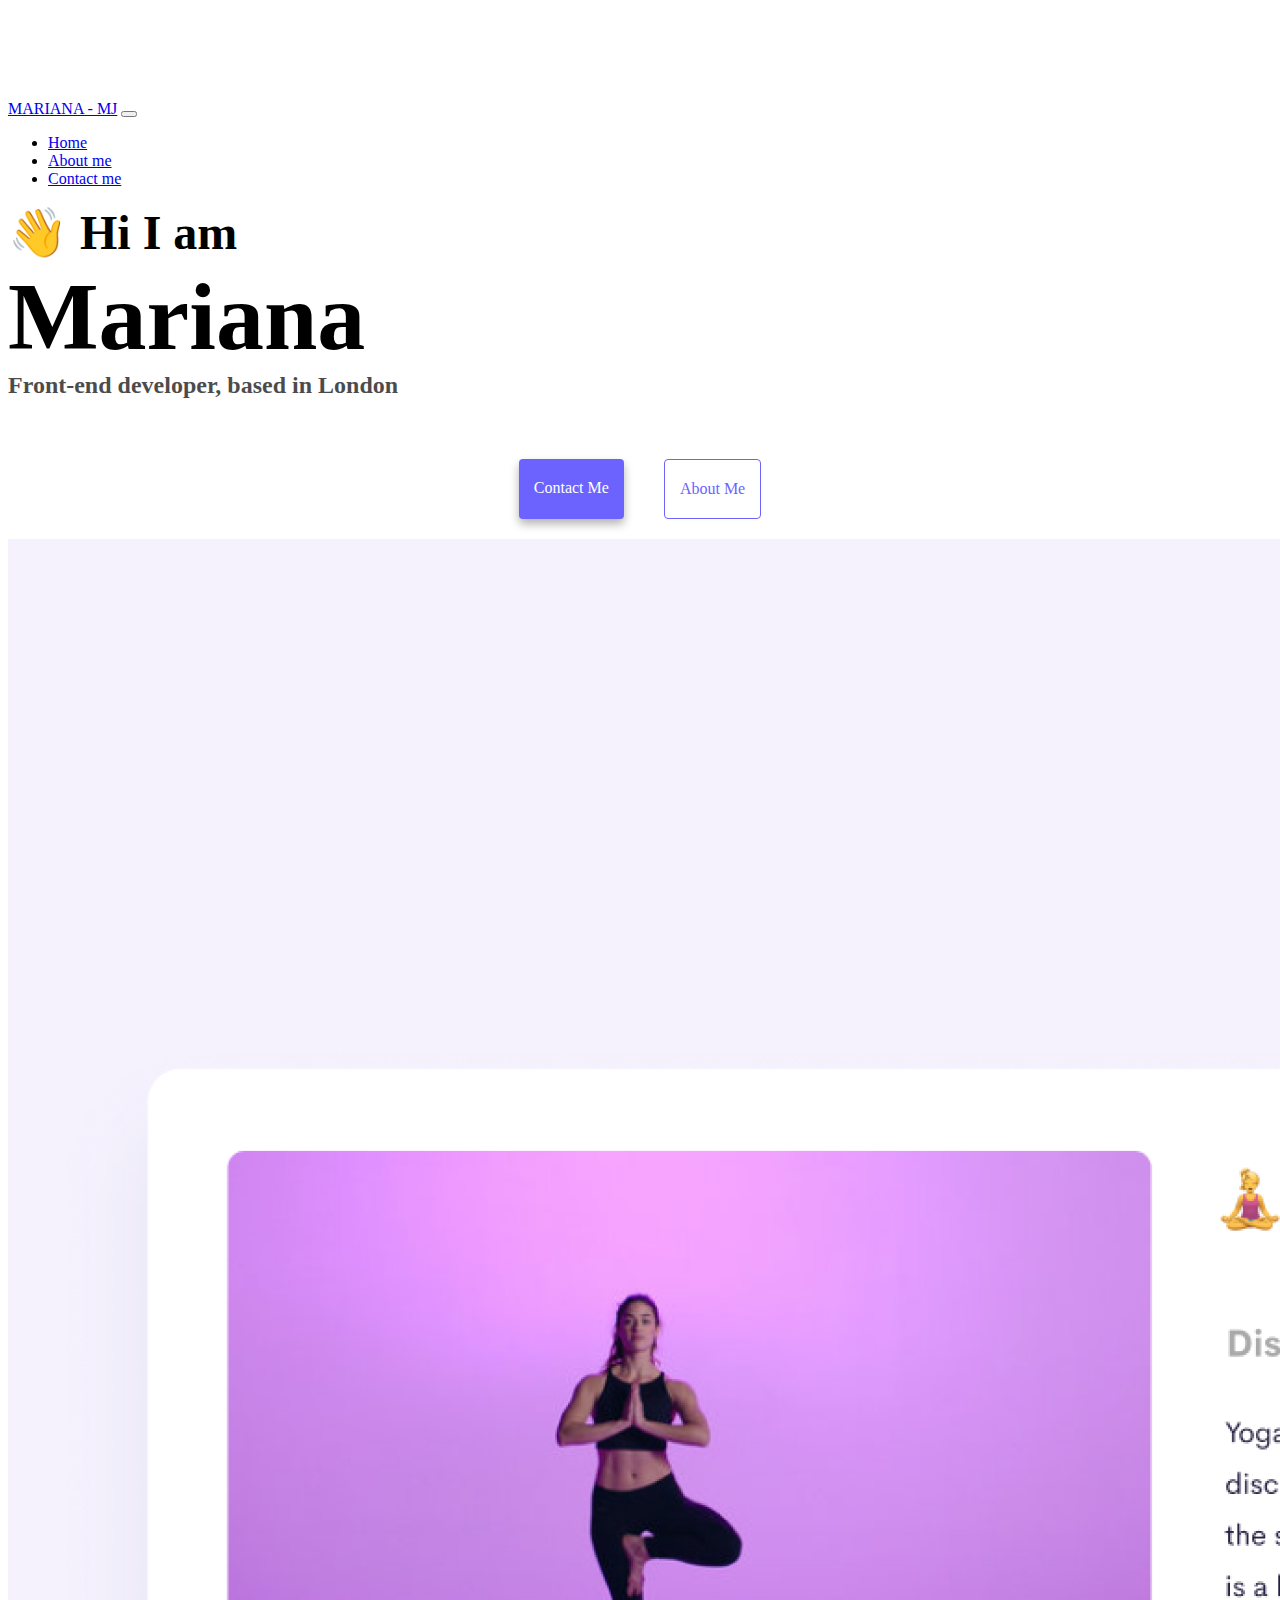
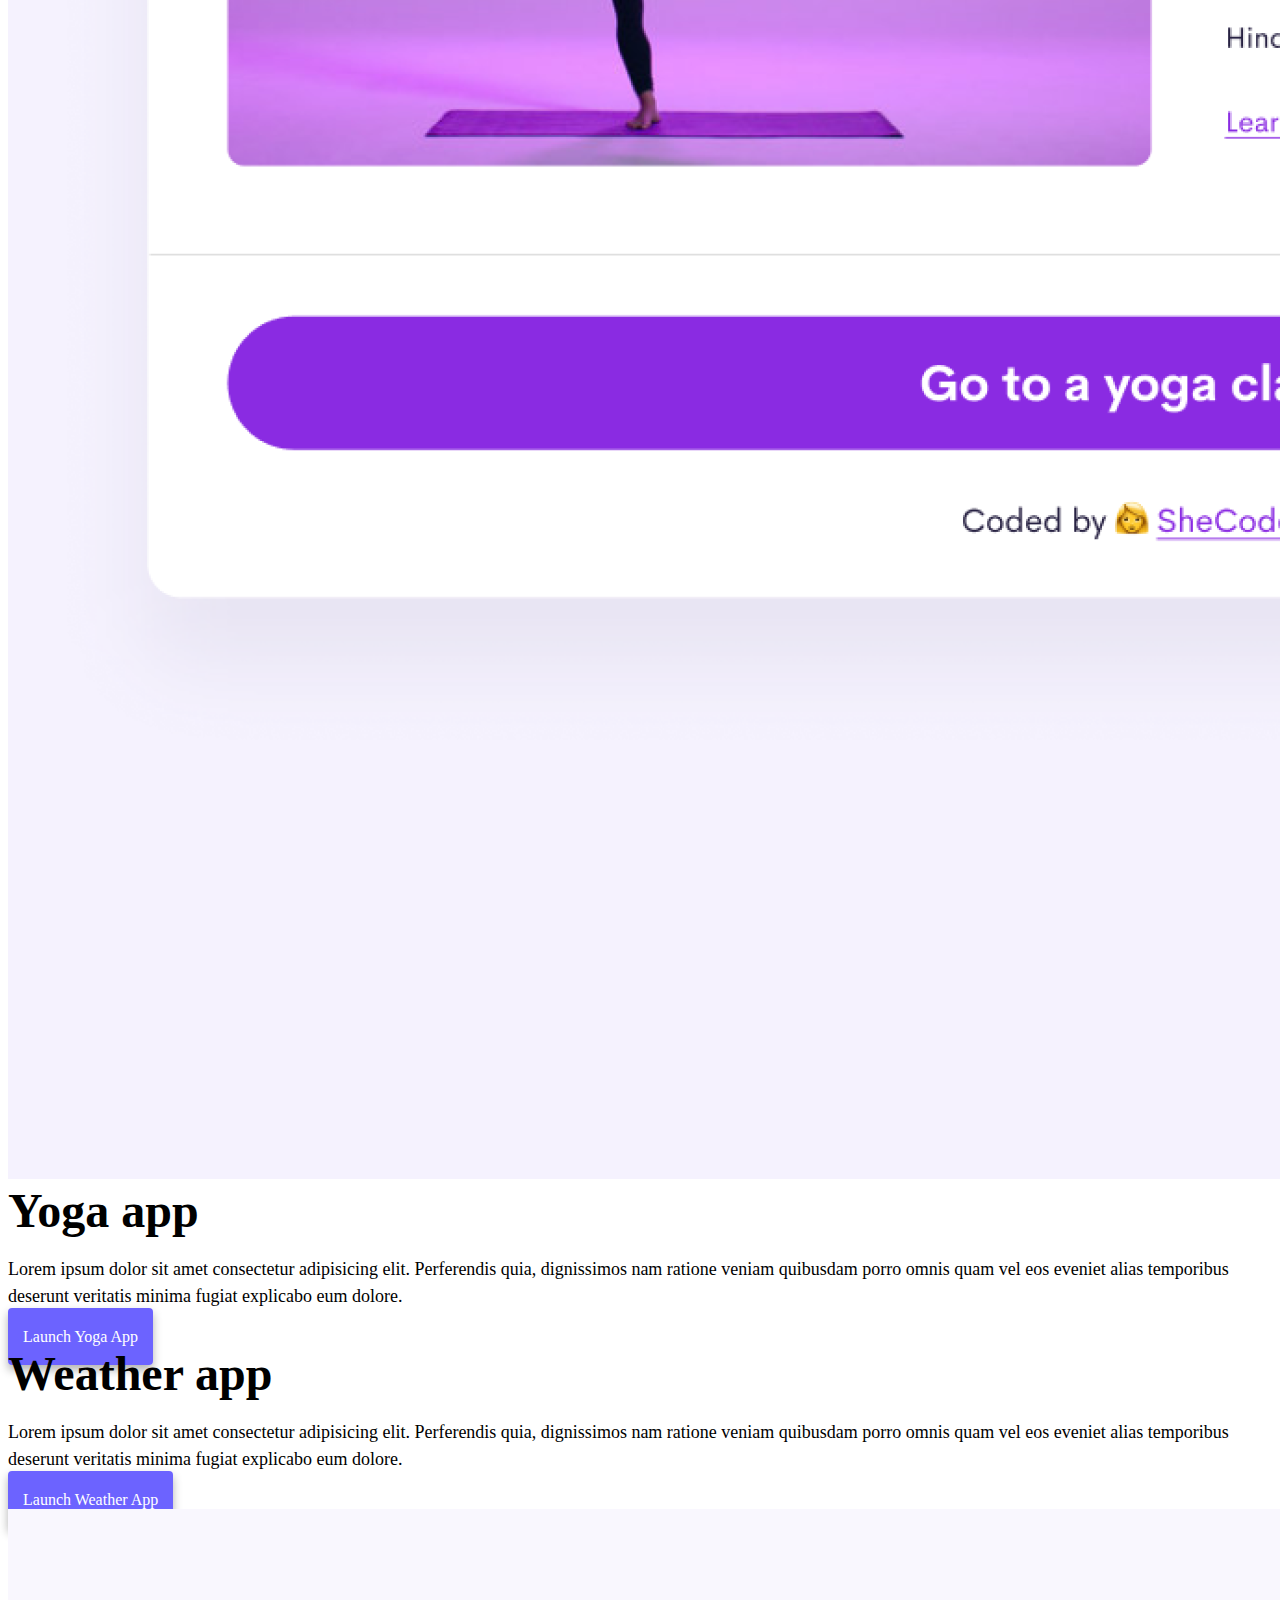
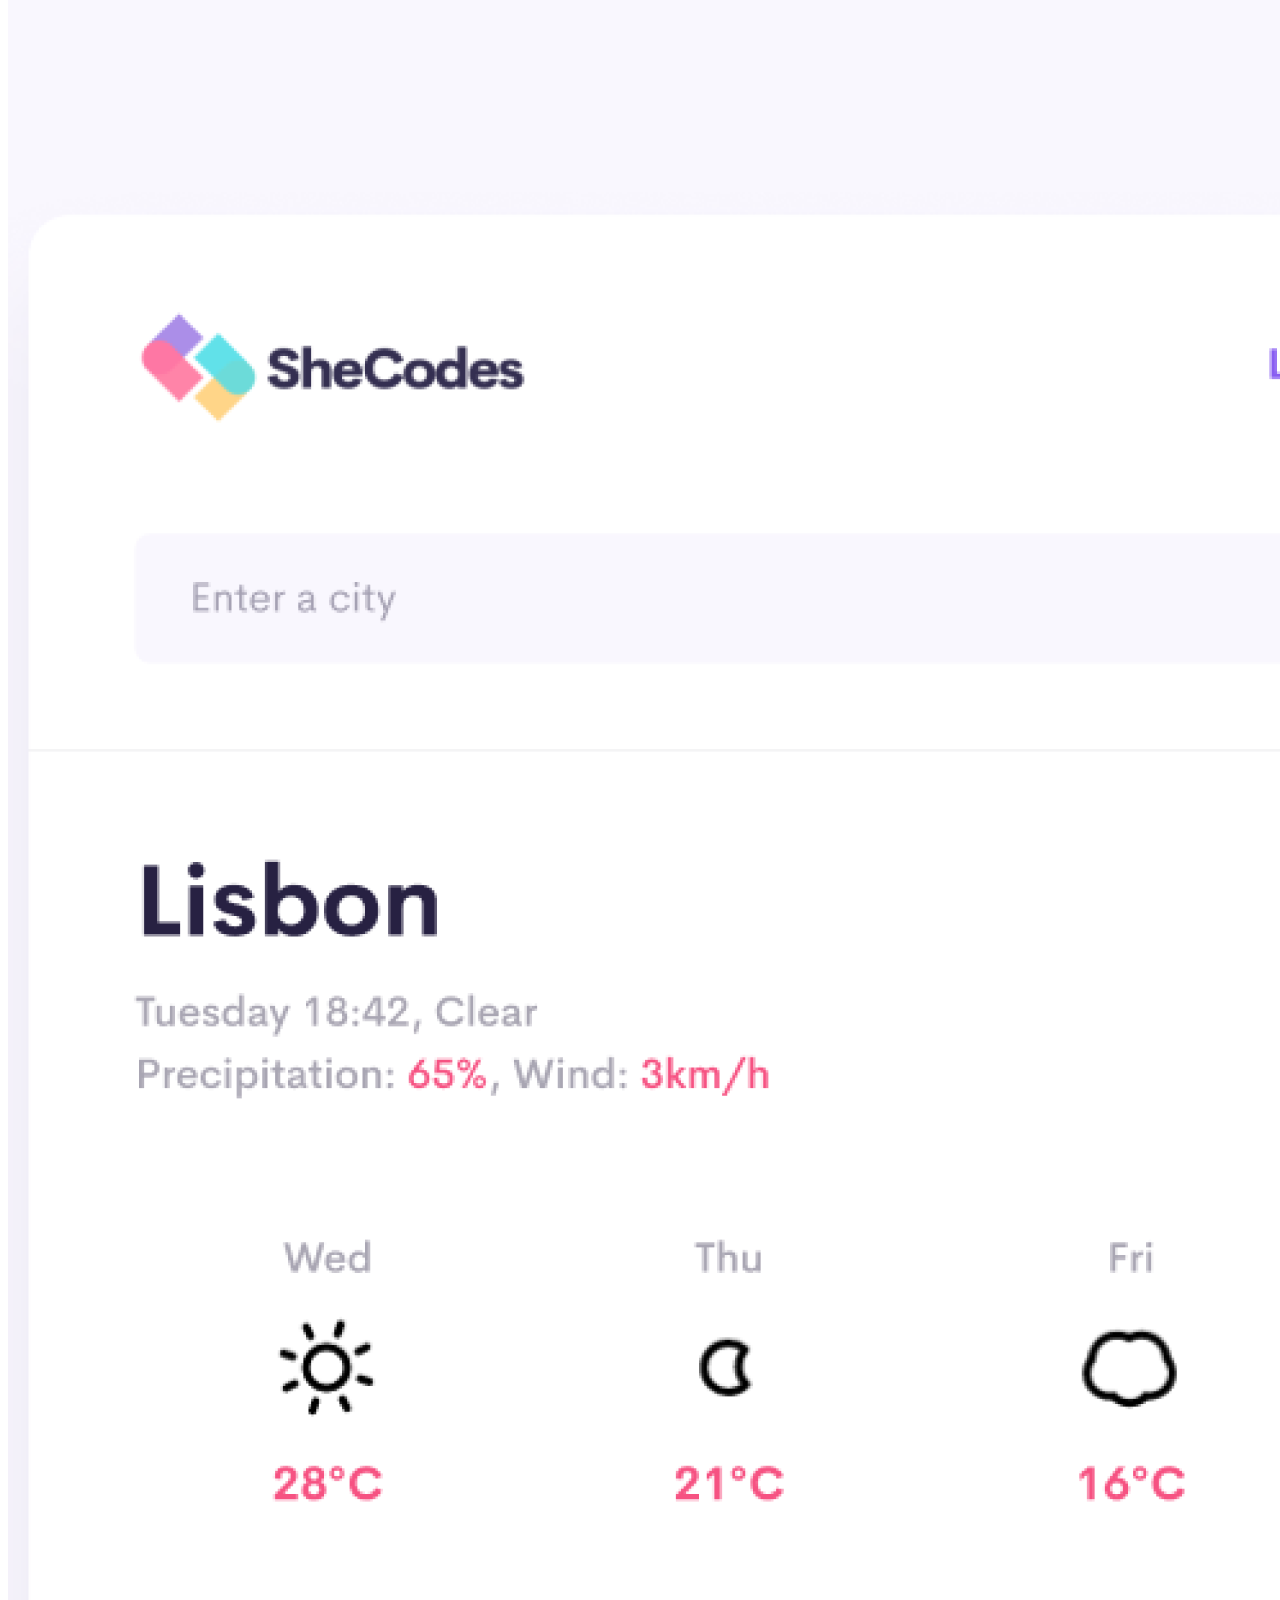
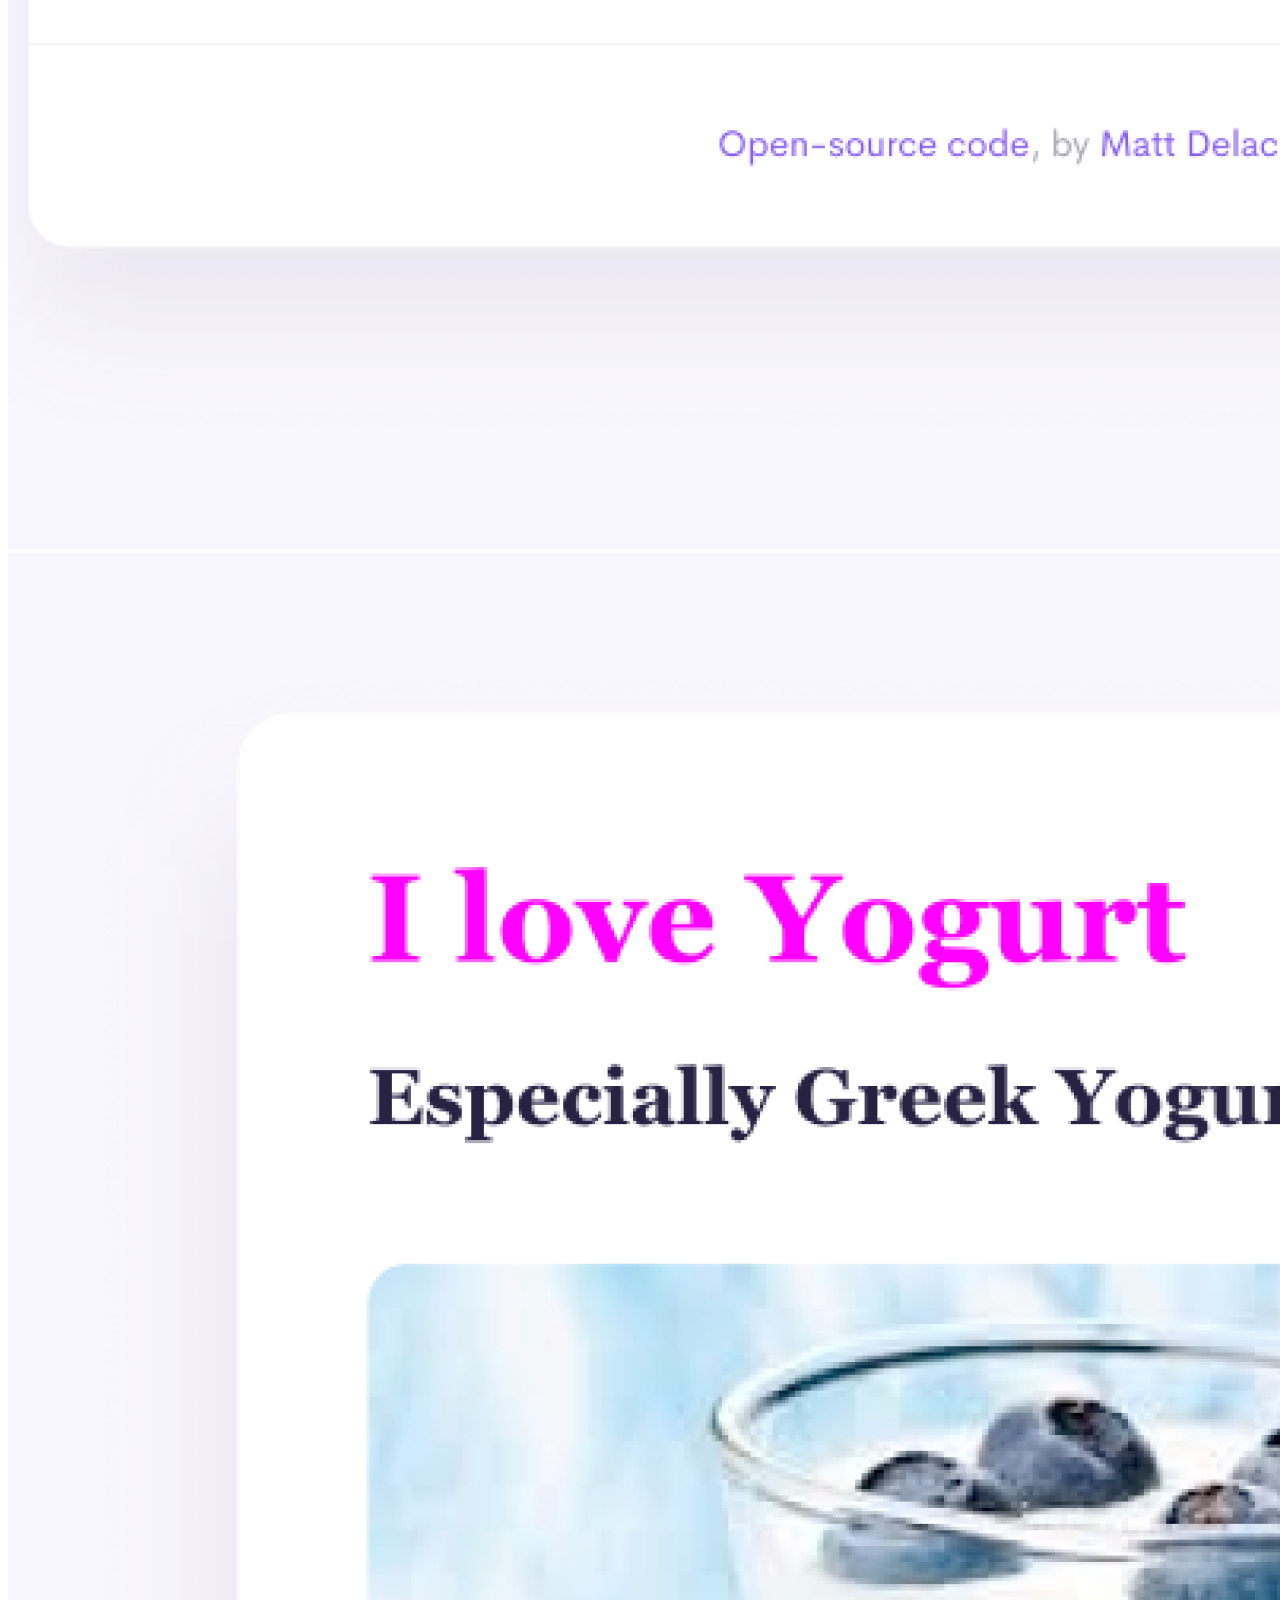
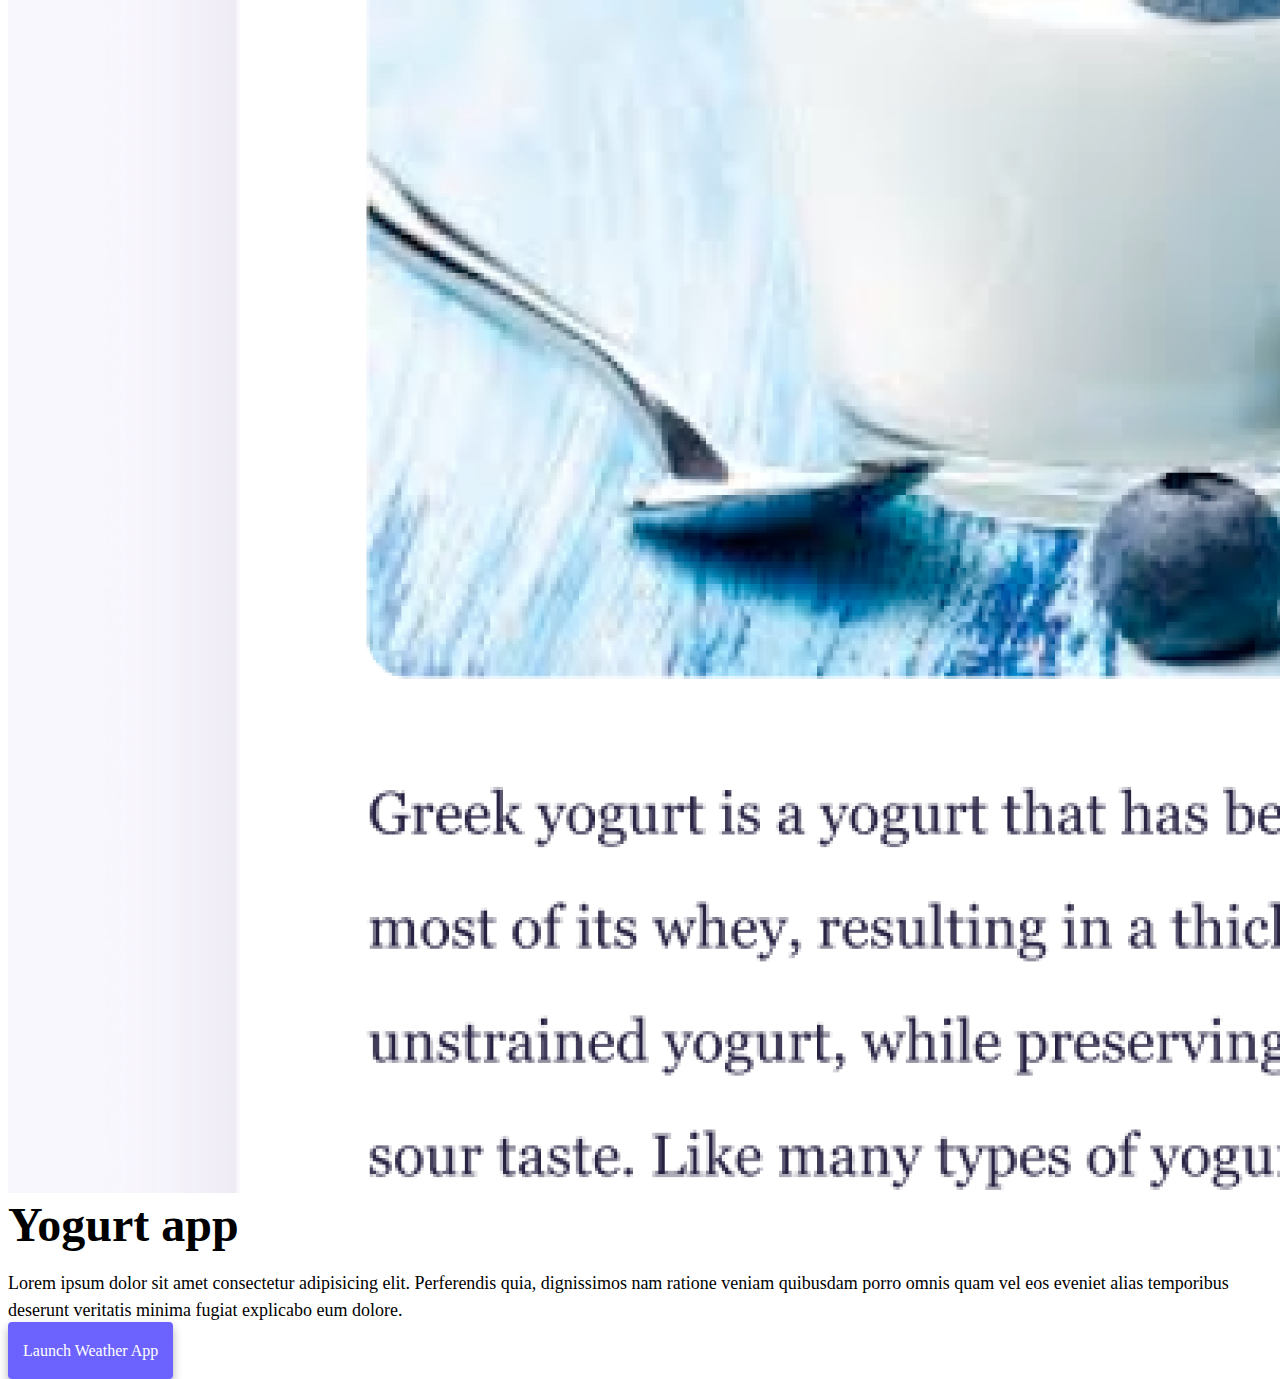
<file: index.html>
<!DOCTYPE html>
<html lang="en">
  <head>
    <meta charset="UTF-8" />
    <meta http-equiv="X-UA-Compatible" content="IE=edge" />
    <meta
      name="description"
      content="My SheCode website MJ- From Brazil and London, using SEO"
    />
    <link rel="index-contact-" href="/about.html" />
    <link rel="stylesheet" href="/style.css" />
    <link rel="images" href="/images/style.css" />
    <title>Mariana</title>
    <link
      href="https://cdn.jsdelivr.net/npm/bootstrap@5.0.0-beta2/dist/css/bootstrap.min.css"
      rel="stylesheet"
      integrity="sha384-BmbxuPwQa2lc/FVzBcNJ7UAyJxM6wuqIj61tLrc4wSX0szH/Ev+nYRRuWlolflfl"
      crossorigin="anonymous"
    />
    <script
      src="https://cdn.jsdelivr.net/npm/bootstrap@5.0.0-beta2/dist/js/bootstrap.bundle.min.js"
      integrity="sha384-b5kHyXgcpbZJO/tY9Ul7kGkf1S0CWuKcCD38l8YkeH8z8QjE0GmW1gYU5S9FOnJ0"
      crossorigin="anonymous"
    ></script>
    <link rel="stylesheet" href="/style.css" />
  </head>
  <body>
    <nav class="navbar navbar-expand-lg navbar-light bg-light fixed-top">
      <div class="container">
        <a class="navbar-brand" title=" MJ Home Page" href="/index.html"
          >MARIANA - MJ</a
        >
        <button
          class="navbar-toggler"
          type="button"
          data-bs-toggle="collapse"
          data-bs-target="#navbarNav"
          aria-controls="navbarNav"
          aria-expanded="false"
          aria-label="Toggle navigation"
        >
          <span class="navbar-toggler-icon"></span>
        </button>
        <div class="collapse navbar-collapse" id="navbarNav">
          <ul class="navbar-nav">
            <li class="nav-item">
              <a
                class="nav-link active"
                title="Home Page"
                aria-current="page"
                href="/index.html"
                >Home</a
              >
            </li>
            <li class="nav-item">
              <a class="nav-link" title="About Page" href="/about.html"
                >About me</a
              >
            </li>
            <li class="nav-item">
              <a
                class="nav-link"
                title="Contact in the About Page"
                href="/about.html#contact"
                >Contact me</a
              >
            </li>
          </ul>
        </div>
      </div>
    </nav>
    <h2 class="text-center">👋 Hi I am</h2>
    <h1 class="text-center">Mariana</h1>
    <h3 class="text-center">Front-end developer, based in London</h3>
    <div class="navigation-links mb-5">
      <a
        href="/about.html#contact"
        title="Contact in the About Page"
        class="primary-link"
        >Contact me</a
      >
      <a href="/about.html" title="About Page" class="secondary-link"
        >About me</a
      >
    </div>
    <div class="container">
      <div class="row">
        <div class="col-sm-6">
          <img
            src="images/yoga.png"
            class="img-fluid rounded d-none d-sm-block"
          />
        </div>
        <div class="col-sm-6">
          <h2 class="mb-3">Yoga app</h2>
          <p>
            Lorem ipsum dolor sit amet consectetur adipisicing elit. Perferendis
            quia, dignissimos nam ratione veniam quibusdam porro omnis quam vel
            eos eveniet alias temporibus deserunt veritatis minima fugiat
            explicabo eum dolore.
          </p>
          <div class="mt-5">
            <a href="#" title="Yoga app" class="primary-link link-button"
              >Launch Yoga App</a
            >
          </div>
        </div>
      </div>
      <div class="row mt-5">
        <div class="col-sm-6">
          <h2 class="mb-3">Weather app</h2>
          <p>
            Lorem ipsum dolor sit amet consectetur adipisicing elit. Perferendis
            quia, dignissimos nam ratione veniam quibusdam porro omnis quam vel
            eos eveniet alias temporibus deserunt veritatis minima fugiat
            explicabo eum dolore.
          </p>
          <div class="mt-5">
            <a href="#" title="Weather app" class="primary-link link-button"
              >Launch Weather App</a
            >
          </div>
        </div>
        <div class="col-sm-6">
          <img
            src="/images/weather.png"
            class="img-fluid rounded d-none d-sm-block"
          />
        </div>
      </div>
      <div class="row mt-5 mb-5">
        <div class="col-sm-6">
          <img
            src="/images/yogurt.png"
            class="img-fluid rounded d-none d-sm-block"
          />
        </div>
        <div class="col-sm-6">
          <h2 class="mb-3">Yogurt app</h2>
          <p>
            Lorem ipsum dolor sit amet consectetur adipisicing elit. Perferendis
            quia, dignissimos nam ratione veniam quibusdam porro omnis quam vel
            eos eveniet alias temporibus deserunt veritatis minima fugiat
            explicabo eum dolore.
          </p>
          <div class="mt-5">
            <a href="#" title="Yogurt app" class="primary-link link-button"
              >Launch Weather App</a
            >
          </div>
        </div>
      </div>
    </div>
  </body>
</html>
</file>
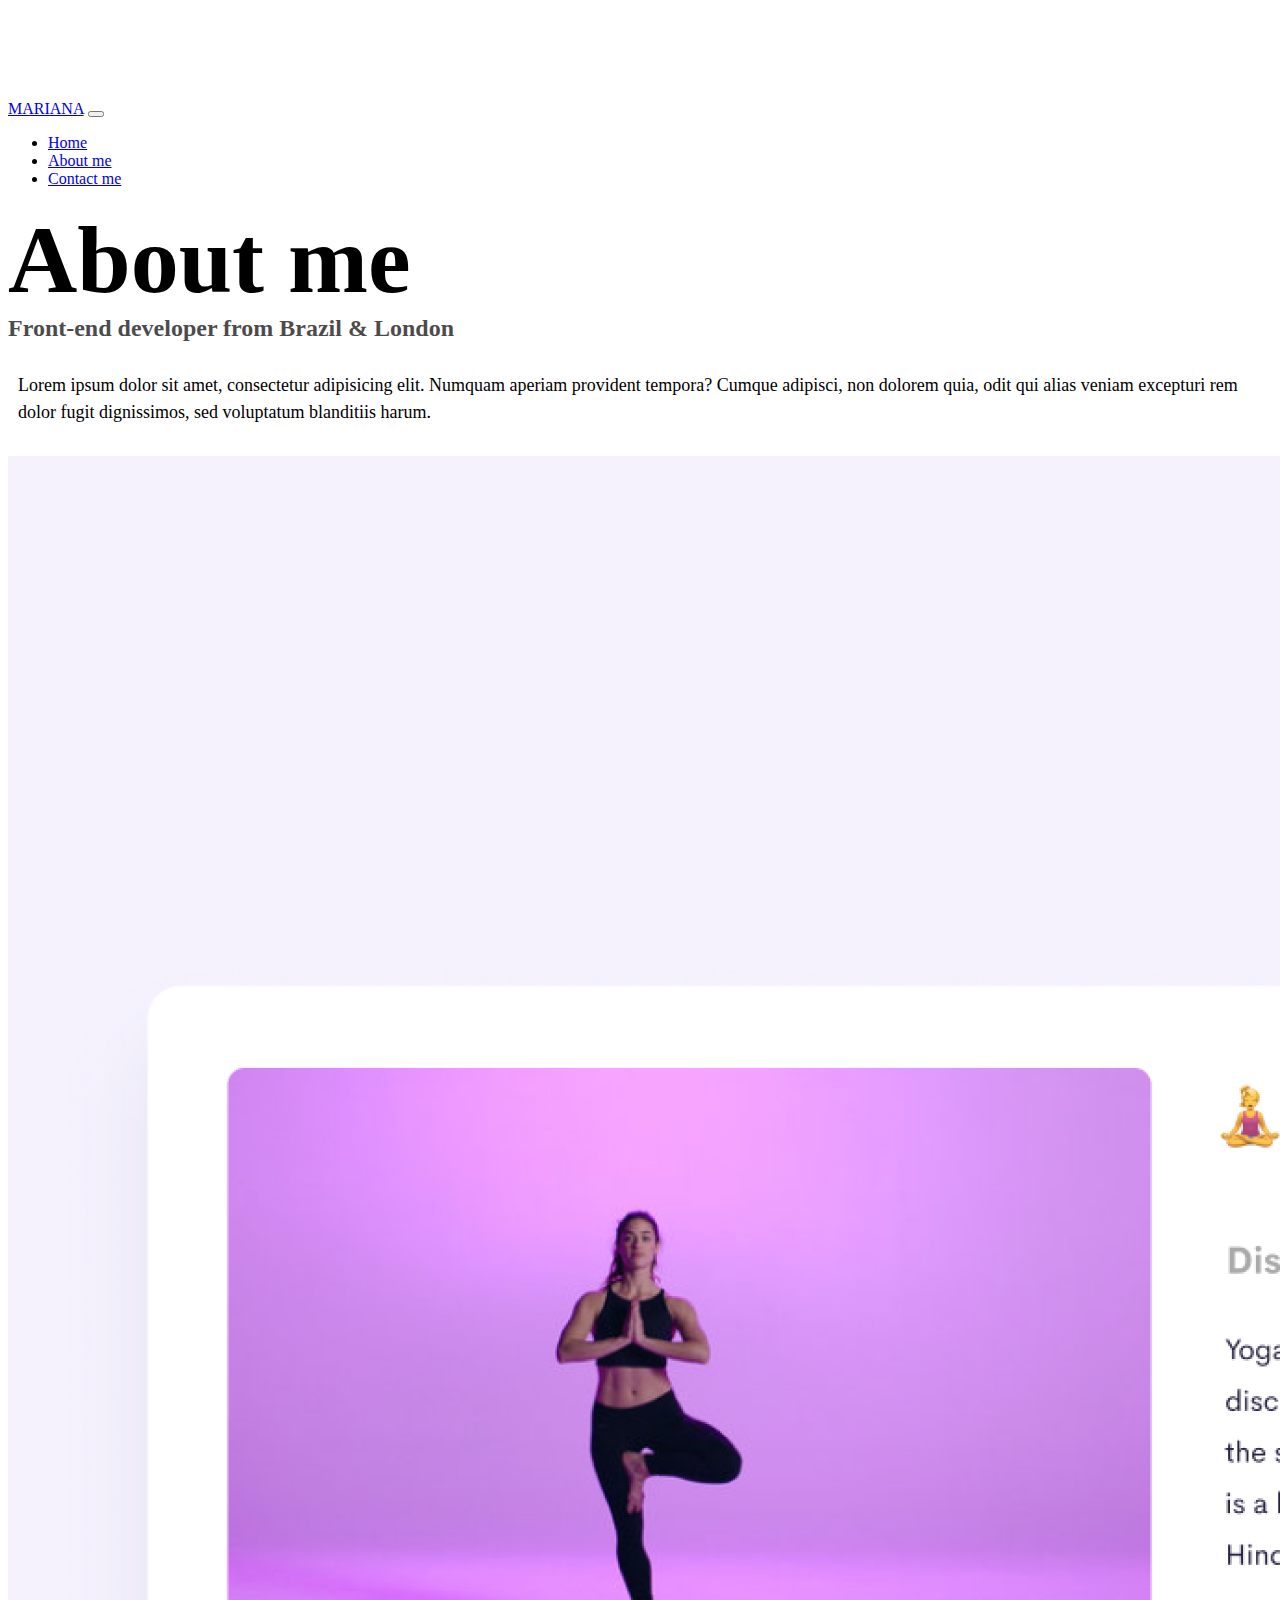
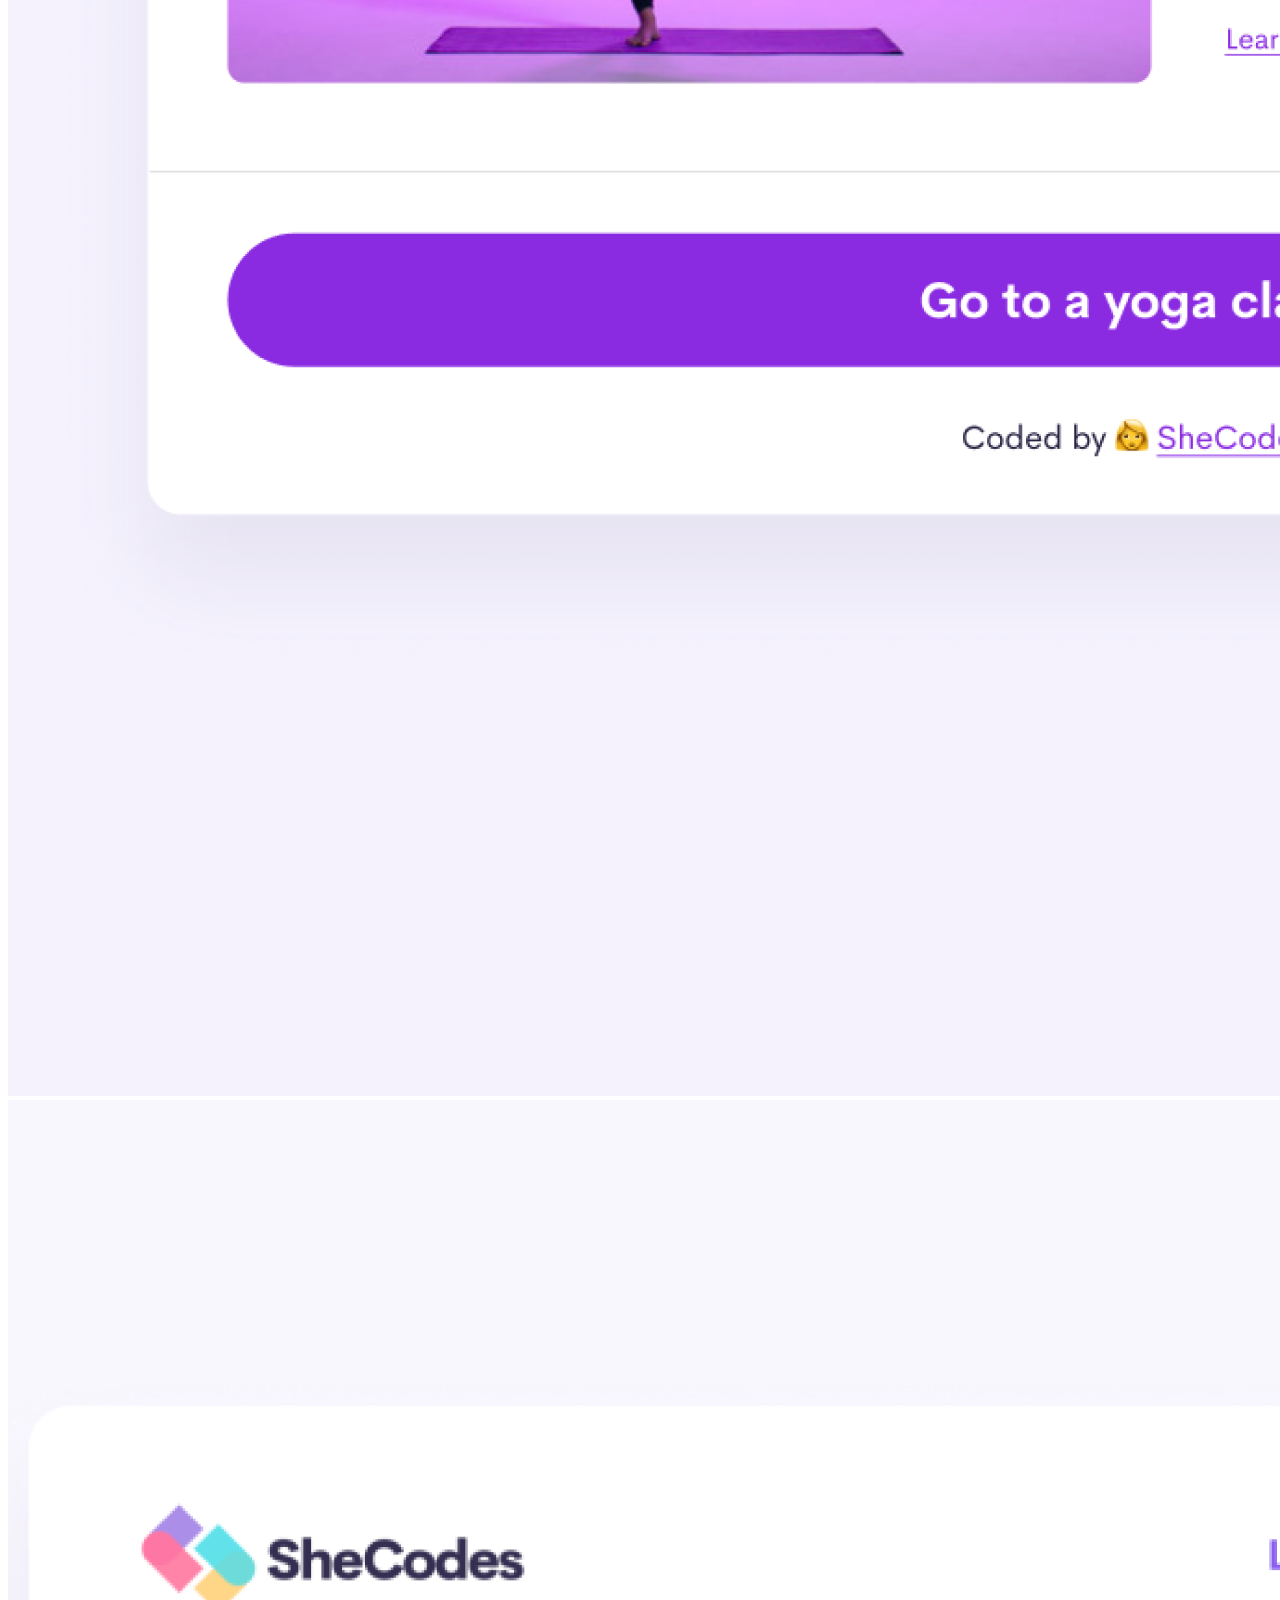
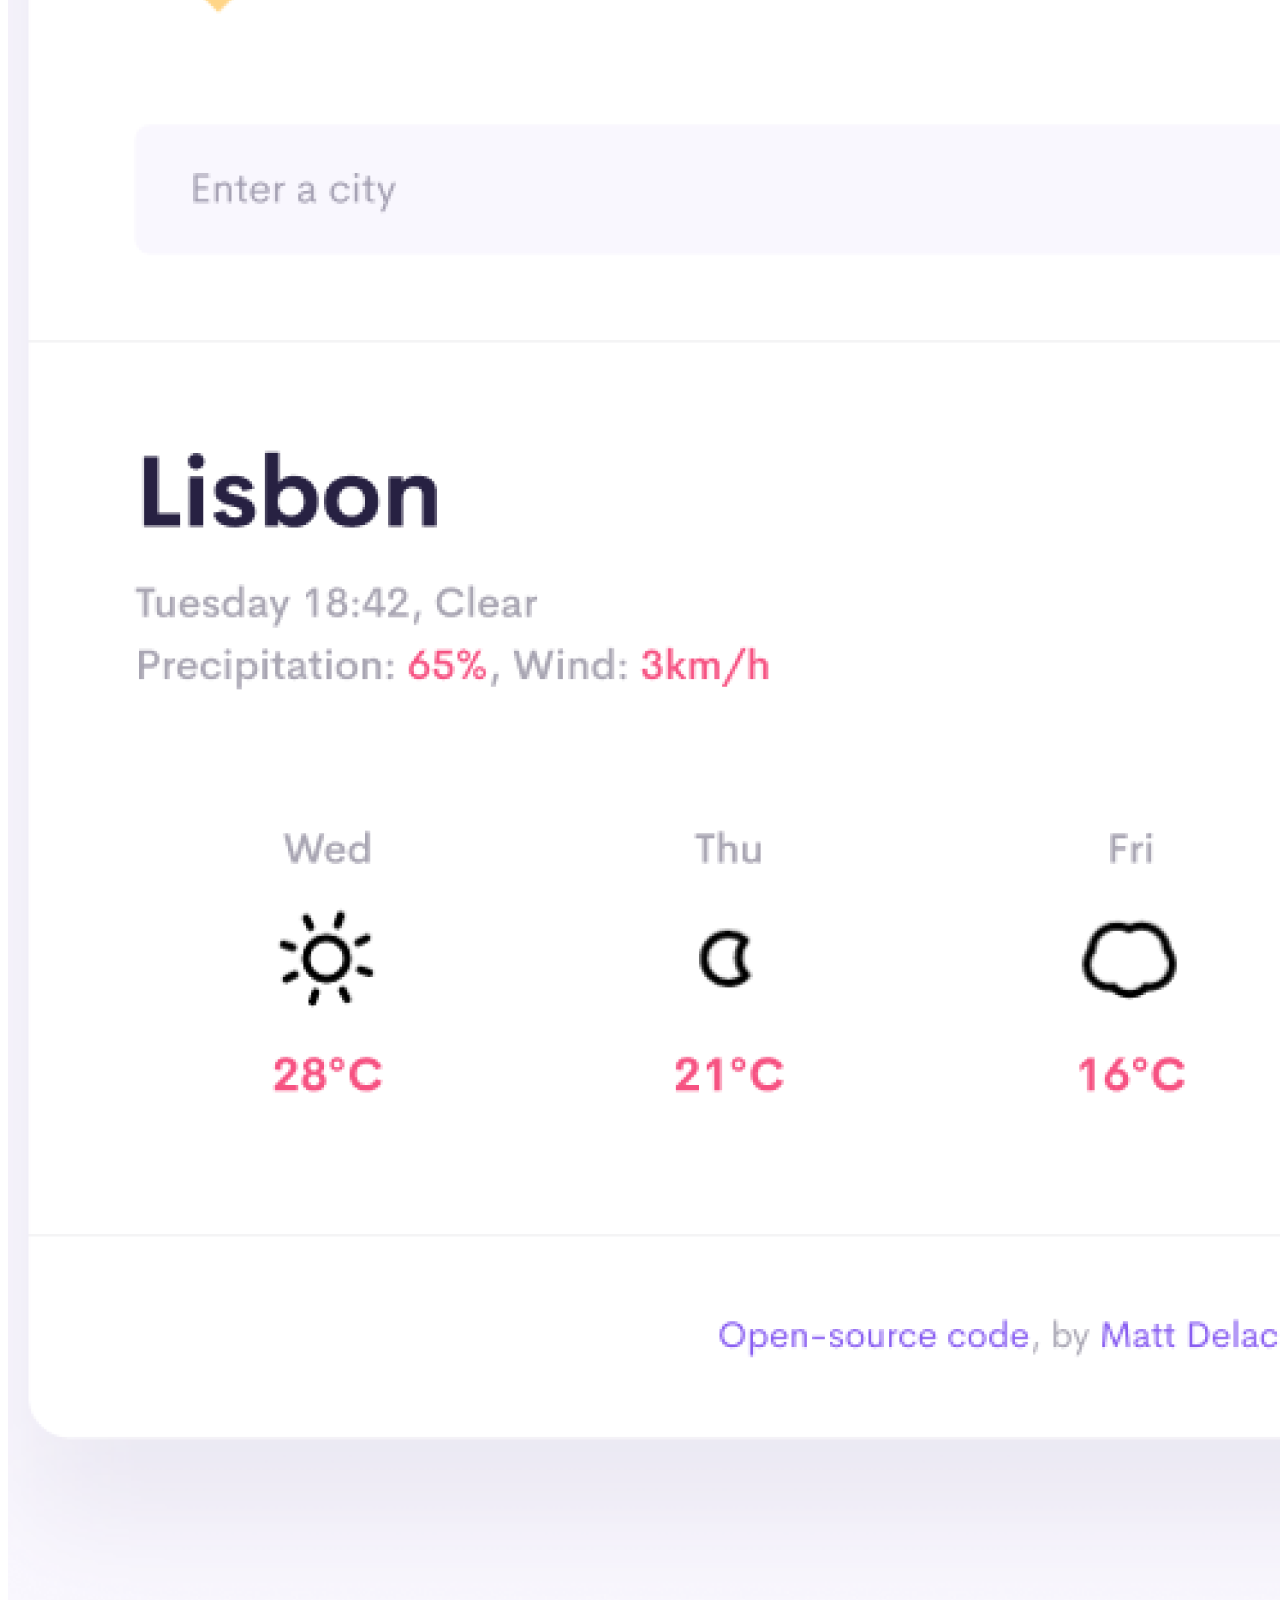
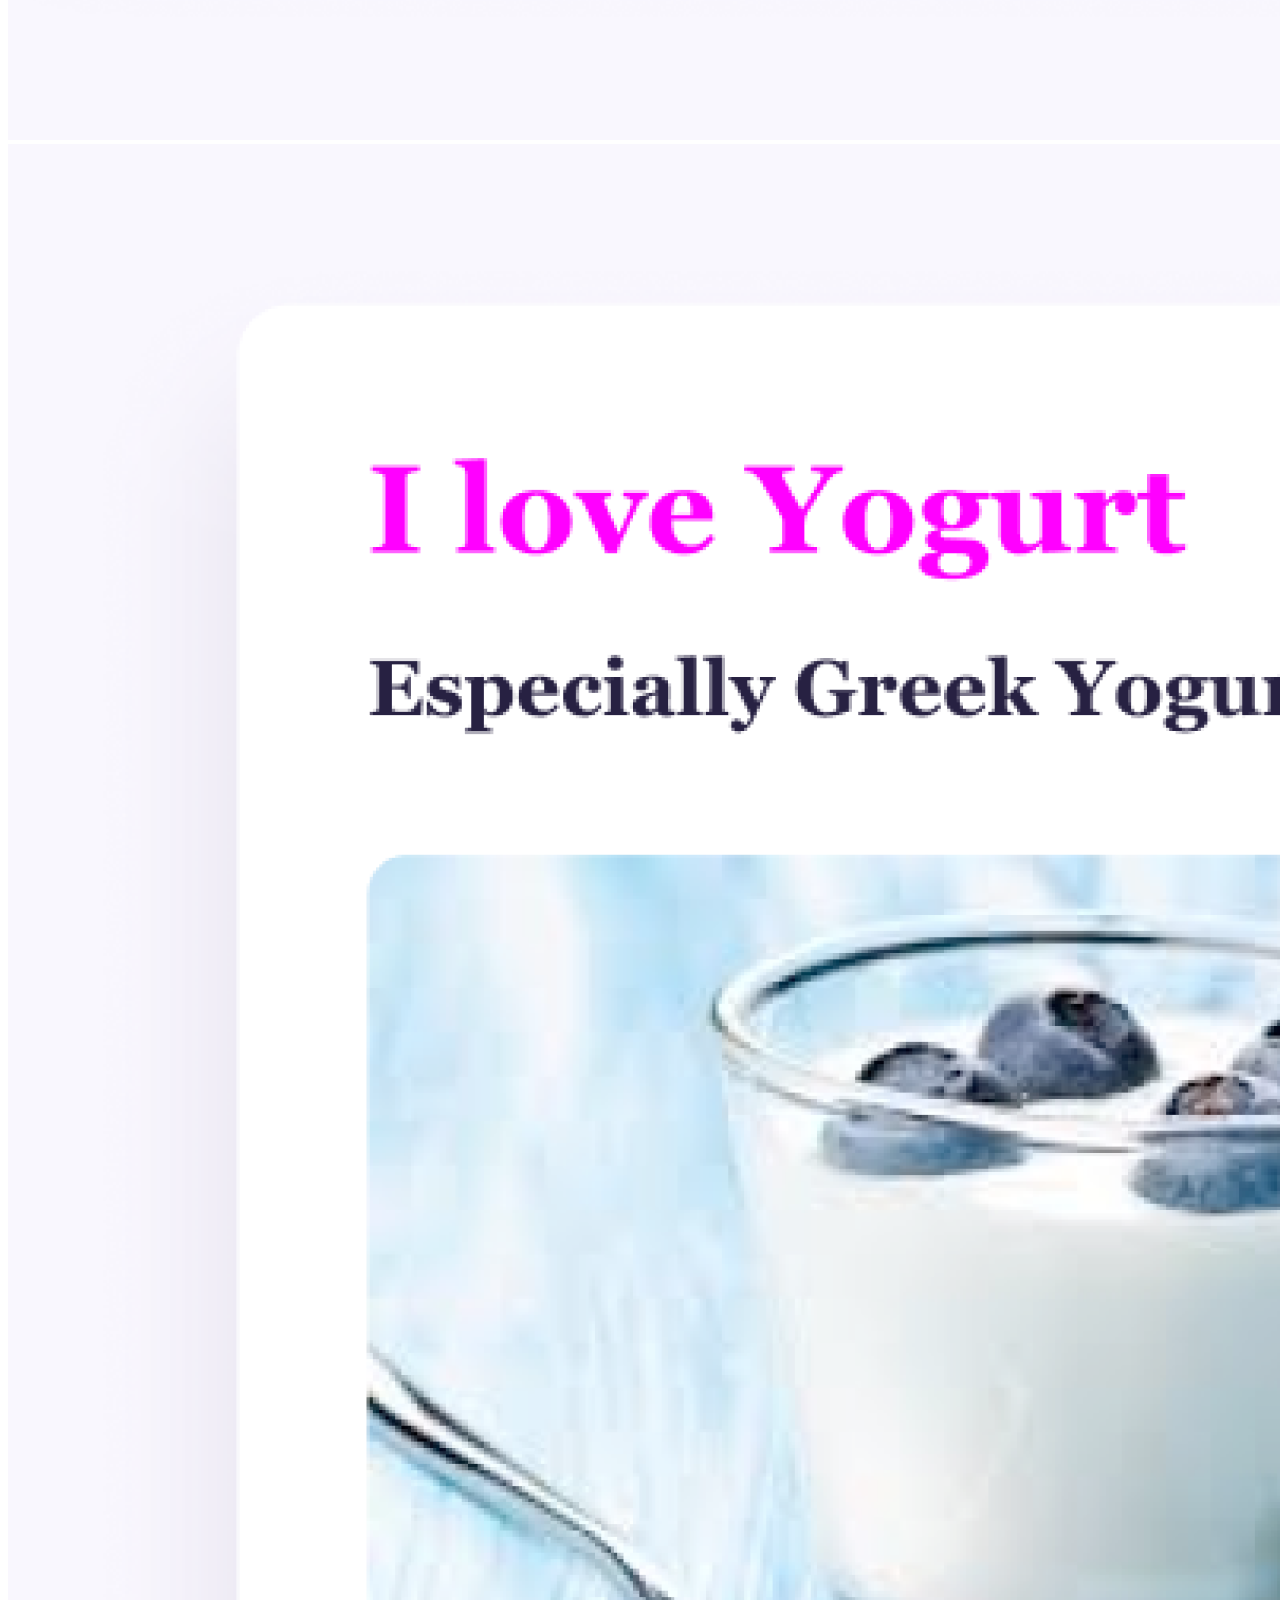
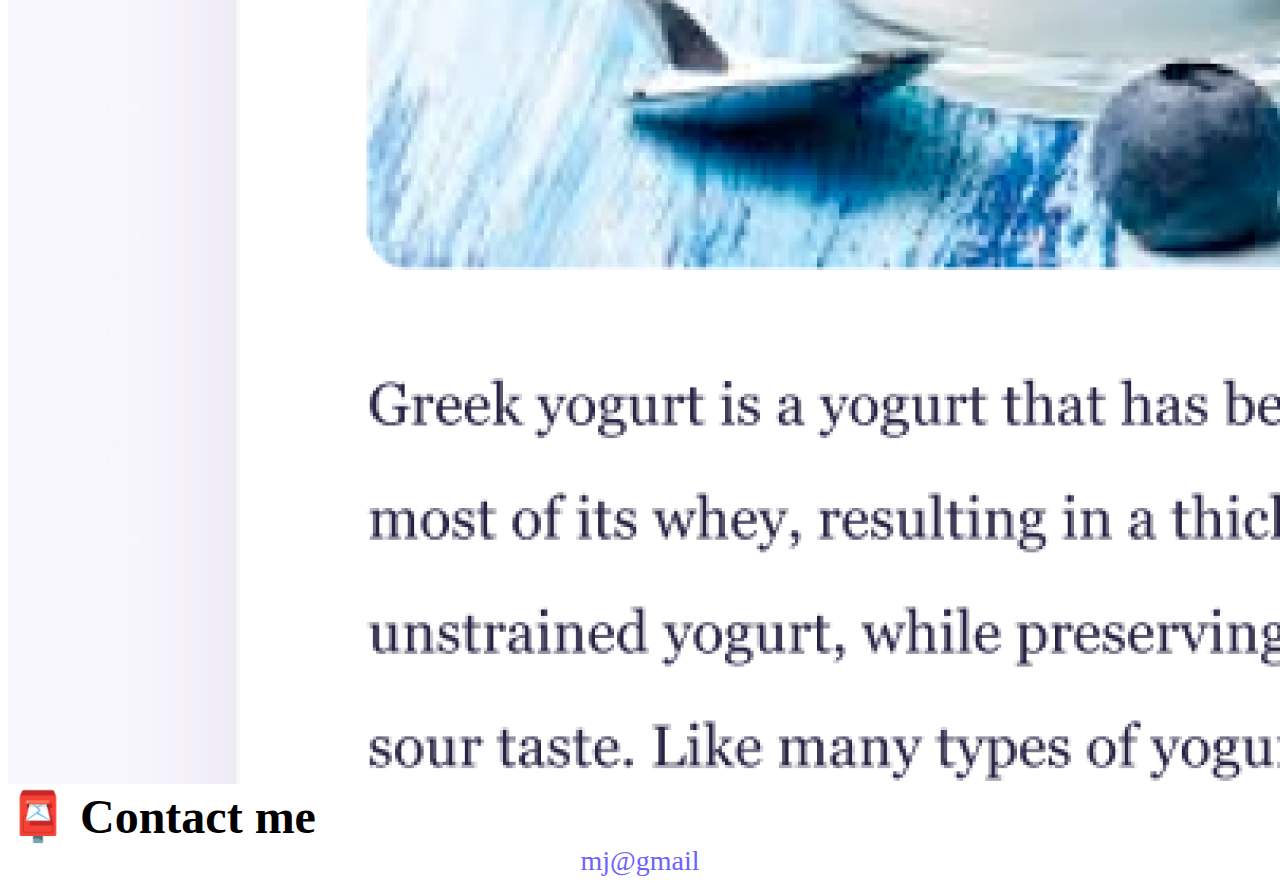
<file: about.html>
<!DOCTYPE html>
<html lang="en">
  <head>
    <meta charset="UTF-8" />
    <meta http-equiv="X-UA-Compatible" content="IE=edge" />
    <meta name="description" content="My SheCode website, using SEO" />
    <link rel="index-contact-" href="/about.html" />
    <link rel="stylesheet" href="/style.css" />
    <link rel="images" href="/images/style.css" />

    <link
      href="https://cdn.jsdelivr.net/npm/bootstrap@5.0.0-beta2/dist/css/bootstrap.min.css"
      rel="stylesheet"
      integrity="sha384-BmbxuPwQa2lc/FVzBcNJ7UAyJxM6wuqIj61tLrc4wSX0szH/Ev+nYRRuWlolflfl"
      crossorigin="anonymous"
    />
    <script
      src="https://cdn.jsdelivr.net/npm/bootstrap@5.0.0-beta2/dist/js/bootstrap.bundle.min.js"
      integrity="sha384-b5kHyXgcpbZJO/tY9Ul7kGkf1S0CWuKcCD38l8YkeH8z8QjE0GmW1gYU5S9FOnJ0"
      crossorigin="anonymous"
    ></script>
    <link rel="stylesheet" href="style.css" />
    <title>About MARIANA - MJ</title>
  </head>
  <body>
    <nav class="navbar navbar-expand-lg navbar-light bg-light fixed-top">
      <div class="container">
        <a class="navbar-brand" title=" MJ Home Page" href="index.html"
          >MARIANA</a
        >
        <button
          class="navbar-toggler"
          type="button"
          data-bs-toggle="collapse"
          data-bs-target="#navbarNav"
          aria-controls="navbarNav"
          aria-expanded="false"
          aria-label="Toggle navigation"
        >
          <span class="navbar-toggler-icon"></span>
        </button>
        <div class="collapse navbar-collapse" id="navbarNav">
          <ul class="navbar-nav">
            <li class="nav-item">
              <a
                class="nav-link"
                aria-current="page"
                title="Home Page"
                href="/index.html"
                >Home</a
              >
            </li>
            <li class="nav-item">
              <a class="nav-link active" title="About Page" href="/about.html"
                >About me</a
              >
            </li>
            <li class="nav-item">
              <a
                class="nav-link"
                title="Contact in the About Page"
                href="/about.html#contact"
                >Contact me</a
              >
            </li>
          </ul>
        </div>
      </div>
    </nav>
    <h1 class="text-center">About me</h1>
    <h3 class="text-center">Front-end developer from Brazil & London</h3>
    <div class="about-paragraphs text-center">
      <p>
        Lorem ipsum dolor sit amet, consectetur adipisicing elit. Numquam
        aperiam provident tempora? Cumque adipisci, non dolorem quia, odit qui
        alias veniam excepturi rem dolor fugit dignissimos, sed voluptatum
        blanditiis harum.
      </p>
    </div>
    <div class="container">
      <div class="row">
        <div class="col-sm-4">
          <img src="images/yoga.png" class="img-fluid p-2 shadow rounded" />
        </div>
        <div class="col-sm-4">
          <img src="images/weather.png" class="img-fluid p-2 shadow rounded" />
        </div>
        <div class="col-sm-4">
          <img src="images/yogurt.png" class="img-fluid p-2 shadow rounded" />
        </div>
      </div>
    </div>
    <div id="contact" class="mt-5">
      <h2 class="text-center contact-me">📮 Contact me</h2>
      <a
        href="mailto:mari.munizj@gmail.com"
        title="email-link"
        class="email-link"
      >
        mj@gmail
      </a>
    </div>
  </body>
</html>
</file>
<file: style.css>
:root {
  --primary-color: #6c63ff;
  --secondary-color: #f5f2fe;
  --box-shadow: 0 5px 10px rgba(0, 0, 0, 0.3);
}

body {
  margin-top: 100px;
}

h1,
h2,
h3 {
  margin: 0;
}

h1 {
  font-size: 96px;
}

h2 {
  font-size: 48px;
}

h3 {
  font-size: 24px;
  opacity: 0.7;
}

p {
  font-size: 18px;
  line-height: 1.5;
}

.navigation-links {
  display: flex;
  margin-top: 40px;
  justify-content: center;
}

.navigation-links a {
  margin: 20px;
}

.primary-link {
  border-radius: 4px;
  padding: 20px 15px;
  text-decoration: none;
  text-transform: capitalize;
  background: var(--primary-color);
  box-shadow: var(--box-shadow);
  color: white;
}

.secondary-link {
  border-radius: 4px;
  padding: 20px 15px;
  text-decoration: none;
  text-transform: capitalize;
  color: var(--primary-color);
  border: 1px solid var(--primary-color);
}

.homepage-link {
  color: var(--primary-color);
  text-align: center;
  display: block;
}

.about-paragraphs {
  margin: 30px 0;
}

.about-paragraphs p {
  margin: 10px;
}

.email-link {
  display: flex;
  justify-content: center;
  color: var(--primary-color);
  font-size: 28px;
  text-decoration: none;
}

.email-link:hover {
  text-decoration: underline;
}

@media (max-width: 576px) {
  h1 {
    font-size: 48px;
    text-align: center;
  }
  h2 {
    text-align: center;
  }
  p {
    text-align: center;
  }
  .link-button {
    display: block;
    text-align: center;
    margin: 45px;
  }
  .email-link {
    font-size: 28px;
    text-align: center;
  }
  .contact-me {
    font-size: 38px;
  }
}
</file>
